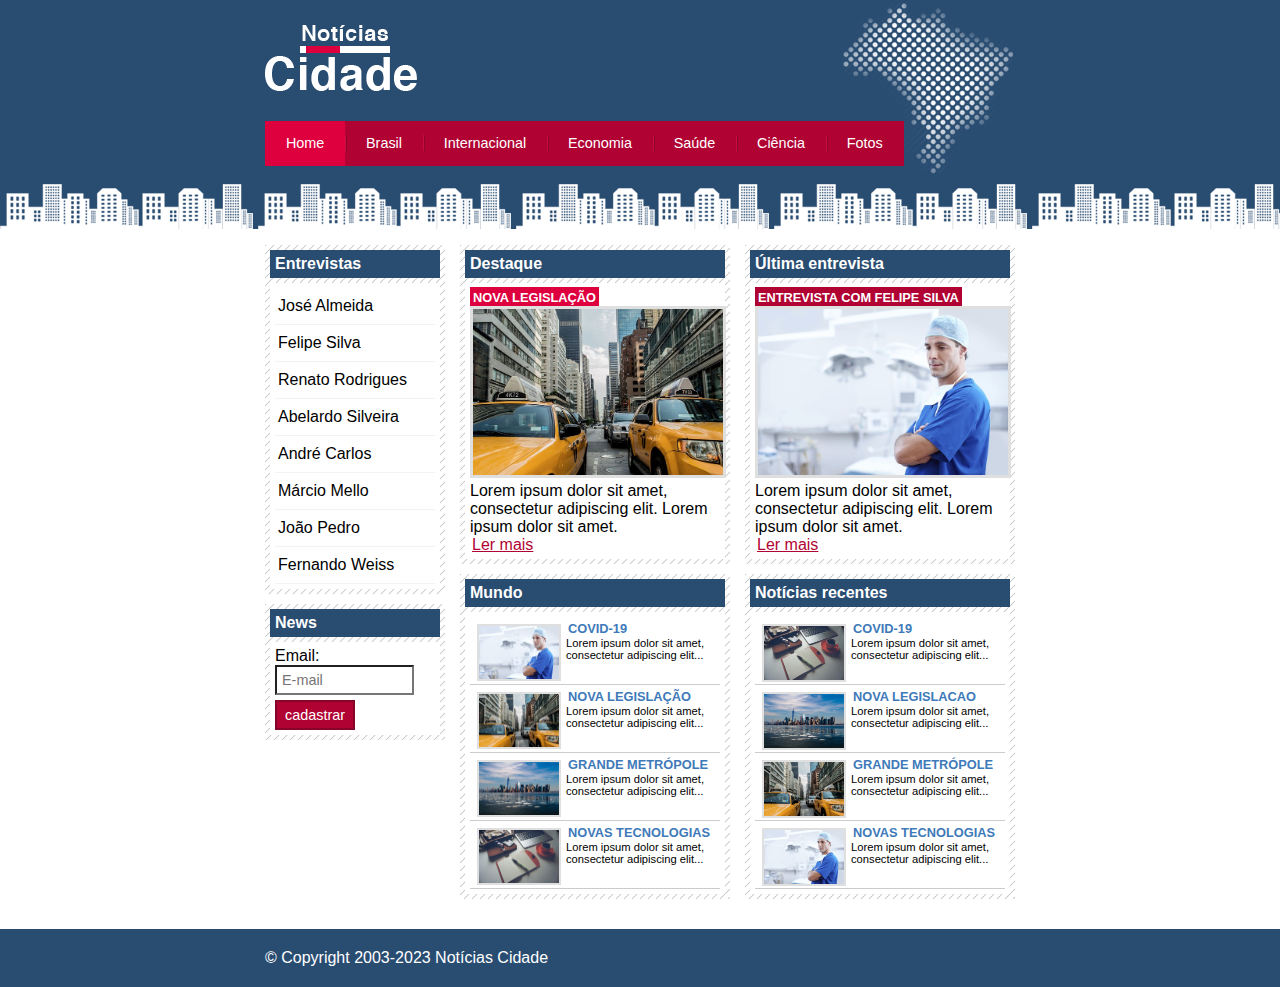
<file: 03.noticias cidade/index.html>
<!DOCTYPE html>
<html lang="en">

<head>
    <meta charset="UTF-8">
    <meta http-equiv="X-UA-Compatible" content="IE=edge">
    <meta name="viewport" content="width=device-width, initial-scale=1.0">
    <title>Cidade Notícias - Seu site de notícias</title>
    <link rel="stylesheet" type="text/css" href="css/estilo.css">
</head>

<body class="home">
    <!-- Início container -->
    <div id="container">

        <!-- Início topo -->
        <div id="topo">
            <h1 class="logo">Notícias Cidade</h1>
            <ul id="navegacao">
                <li class="primeiro">
                    <a id="home" href="index.html">Home</a>
                </li>
                <li>
                    <a id="brasil" href="brasil.html">Brasil</a>
                </li>
                <li>
                    <a id="internacional" href="internacional.html">Internacional</a>
                </li>
                <li>
                    <a id="economia" href="economia.html">Economia</a>
                </li>
                <li>
                    <a id="saude" href="saude.html">Saúde</a>
                </li>
                <li>
                    <a id="ciencia" href="ciencia.html">Ciência</a>
                </li>
                <li>
                    <a id="fotos" href="fotos.html">Fotos</a>
                </li>
            </ul>
        </div>
        <!-- Fim /topo -->

        <!-- Início conteúdo -->
        <div id="conteudo">

            <div id="primario">
                <div class="caixa destaque">
                    <h2>Destaque</h2>
                    <div class="caixa-conteudo">
                        <h3 class="destaque">Nova Legislação</h3>        
                        <img class="imagem-principal" src="imagens/taxi.jpg" alt="" width="100%">   
                        <p>
                            Lorem ipsum dolor sit amet, consectetur adipiscing elit. Lorem ipsum dolor sit amet.
                        </p>       
                        <a href="nova-legislacao.html">Ler mais</a>
                    </div>
                </div>

                <div class="caixa">
                    <h2>Mundo</h2>
                    <div class="caixa-conteudo">
                        <ul id="lista-noticias">
                            <li>
                                <a href="">
                                    <img src="imagens/doutor.jpg">
                                    <h3>covid-19</h3>
                                    <p>Lorem ipsum dolor sit amet, consectetur adipiscing elit...</p>
                                </a>
                            </li>
                            <li>
                                <a href="">
                                    <img src="imagens/taxi.jpg">
                                    <h3>nova Legislação</h3>
                                    <p>Lorem ipsum dolor sit amet, consectetur adipiscing elit...</p>
                                </a>
                            </li>
                            <li>
                                <a href="">
                                    <img src="imagens/cidade.jpg">
                                    <h3>grande metrópole</h3>
                                    <p>Lorem ipsum dolor sit amet, consectetur adipiscing elit...</p>
                                </a>
                            </li>
                            <li>
                                <a href="">
                                    <img src="imagens/tecnologia.jpg">
                                    <h3>Novas tecnologias</h3>
                                    <p>Lorem ipsum dolor sit amet, consectetur adipiscing elit...</p>
                                </a>
                            </li>
                        </ul>
                    </div>
                </div>
            </div>

            <div id="secundario">
                <div class="caixa entrevista">
                    <h2>Última entrevista</h2>
                    <div class="caixa-conteudo">
                        <h3 class="destaque">Entrevista com Felipe Silva</h3>        
                        <img class="imagem-principal" src="imagens/doutor.jpg" alt="" width="100%">   
                        <p>
                            Lorem ipsum dolor sit amet, consectetur adipiscing elit. Lorem ipsum dolor sit amet.
                        </p>       
                        <a href="">Ler mais</a>
                    </div>
                </div>

                <div class="caixa">
                    <h2>Notícias recentes</h2>
                    <div class="caixa-conteudo">
                        <ul id="lista-noticias">
                            <li>
                                <a href="">
                                    <img src="imagens/tecnologia.jpg">
                                    <h3>covid-19</h3>
                                    <p>Lorem ipsum dolor sit amet, consectetur adipiscing elit...</p>
                                </a>
                            </li>
                            <li>
                                <a href="">
                                    <img src="imagens/cidade.jpg">
                                    <h3>nova legislacao</h3>
                                    <p>Lorem ipsum dolor sit amet, consectetur adipiscing elit...</p>
                                </a>
                            </li>
                            <li>
                                <a href="">
                                    <img src="imagens/taxi.jpg">
                                    <h3>grande metrópole</h3>
                                    <p>Lorem ipsum dolor sit amet, consectetur adipiscing elit...</p>
                                </a>
                            </li>
                            <li>
                                <a href="">
                                    <img src="imagens/doutor.jpg">
                                    <h3>Novas tecnologias</h3>
                                    <p>Lorem ipsum dolor sit amet, consectetur adipiscing elit...</p>
                                </a>
                            </li>
                        </ul>
                    </div>
                </div>
            </div>
           
            <!-- Início lateral -->
            <div id="lateral">
                <div class="caixa">
                    <h2>Entrevistas</h2>
                    <div class="caixa-conteudo">
                        <ul>
                            <li><a href="">José Almeida</a></li>
                            <li><a href="">Felipe Silva</a></li>
                            <li><a href="">Renato Rodrigues</a></li>
                            <li><a href="">Abelardo Silveira</a></li>
                            <li><a href="">André Carlos</a></li>
                            <li><a href="">Márcio Mello</a></li>
                            <li><a href="">João Pedro</a></li>
                            <li><a href="">Fernando Weiss</a></li>
                        </ul>                       
                    </div>
                </div>

                <div class="caixa">
                    <h2>News</h2>
                    <div class="caixa-conteudo">
                        <form action="">
                            <div>
                                <label for="email">Email:</label>
                                <input type="text" name="email" id="email" placeholder="E-mail">
                            </div>
                            <div>
                                <input class="submit" type="submit" value="cadastrar">
                            </div>
                        
                        </form>                     
                    </div>
                </div>
            </div>           
            <!-- Fim /lateral -->

        </div>
        <!-- Fim /conteúdo -->

       
    </div>
    <!-- Fim /container -->

    <div id="container-rodape" style="clear: both;">
        <div id="rodape">
            &copy; Copyright 2003-2023 Notícias Cidade
        </div>
    </div>

</body>

</html>
</file>
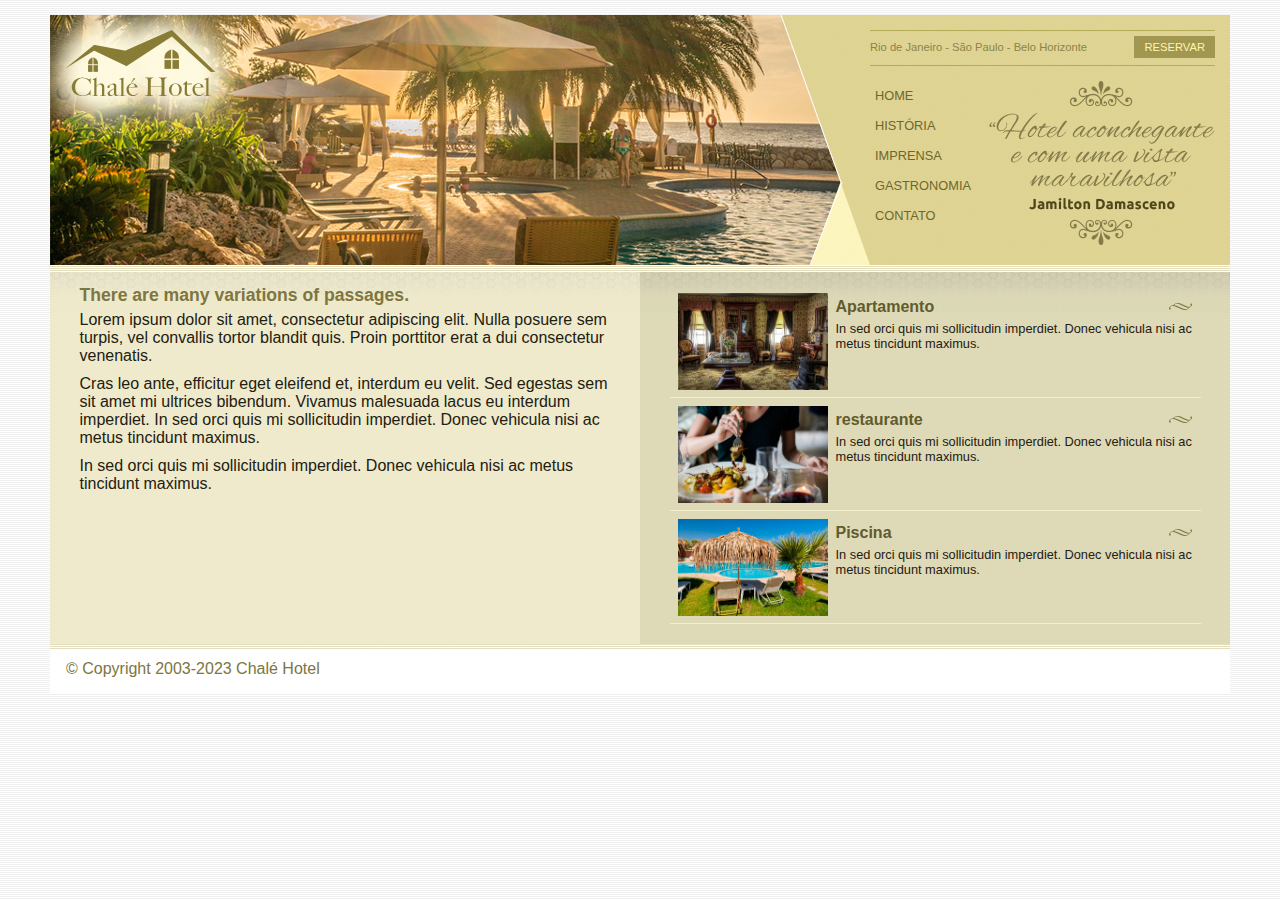
<file: 04.Chalé Hotel/index.html>
<!DOCTYPE html>
<html lang="en">
<head>
    <meta charset="UTF-8">
    <meta http-equiv="X-UA-Compatible" content="IE=edge">
    <meta name="viewport" content="width=device-width, initial-scale=1.0">
    <link rel="stylesheet" href="css/style.css">
    <title>Chalé Hotel</title>
</head>
<body>
    
    <div id="container"> <!-- início container -->
        
        <div id="topo"> <!-- início topo -->
            
            <div id="area-logo">
                <h1 class="logo">
                    <a href="">Chalé Hotel</a>
                </h1>
            </div>
            <div id="area-menu">
                
                <div id="conteudo-menu">

                    <div id="menu-locais">
                        <span class="locais">
                           <a href="">Rio de Janeiro - São Paulo - Belo Horizonte</a> 
                        </span>
                        <a class="reserva" href="">Reservar</a>
                        <div style="clear: both"></div>
                    </div>

                    <div id="menu">
                        <ul id="navegacao">
                            <li><a href="index.html">Home</a></li>
                            <li><a href="">História</a></li>
                            <li><a href="">Imprensa</a></li>
                            <li><a href="">Gastronomia</a></li>
                            <li><a href="">Contato</a></li>
                        </ul>

                        <img class="depoimento" src="imagens/depoimento.png" alt="">

                    </div>

                </div>
            </div>

        </div> <!-- fim topo -->

        <div id="area-principal">
            <div class="conteudo">
                <h2>There are many variations of passages.</h2>
                <p>
                    Lorem ipsum dolor sit amet, consectetur adipiscing elit. Nulla posuere sem turpis, vel convallis tortor blandit quis. Proin porttitor erat a dui consectetur venenatis.
                </p>
                <p>
                    Cras leo ante, efficitur eget eleifend et, interdum eu velit. Sed egestas sem sit amet mi ultrices bibendum. Vivamus malesuada lacus eu interdum imperdiet. In sed orci quis mi sollicitudin imperdiet. Donec vehicula nisi ac metus tincidunt maximus.
                <p>
                    In sed orci quis mi sollicitudin imperdiet. Donec vehicula nisi ac metus tincidunt maximus.
                </p>
                </p>
            </div>
        </div>

        <div id="area-lateral">
            <div class="conteudo">
                <ul id="beneficios">
                    <li>
                        <a href="">
                            <img src="imagens/apartamento.jpg" alt="apartamento" width="150">
                            <h3>Apartamento</h3>
                            <p>In sed orci quis mi sollicitudin imperdiet. Donec vehicula nisi ac metus tincidunt maximus.</p>
                        </a>
                    </li>

                    <li>
                        <a href="">
                            <img src="imagens/restaurante.jpg" alt="restaurante" width="150">
                            <h3>restaurante</h3>
                            <p>In sed orci quis mi sollicitudin imperdiet. Donec vehicula nisi ac metus tincidunt maximus.</p>
                        </a>
                    </li>

                    <li>
                        <a href="">
                            <img src="imagens/piscina.jpg" alt="piscina" width="150">
                            <h3>Piscina</h3>
                            <p>In sed orci quis mi sollicitudin imperdiet. Donec vehicula nisi ac metus tincidunt maximus.</p>
                        </a>
                    </li>
                </ul>
            </div>
        </div>

        <div id="rodape">
            <span>
                &copy; Copyright 2003-2023 Chalé Hotel
            </span>
        </div>

    </div> <!-- fim container -->


</body>
</html>
</file>
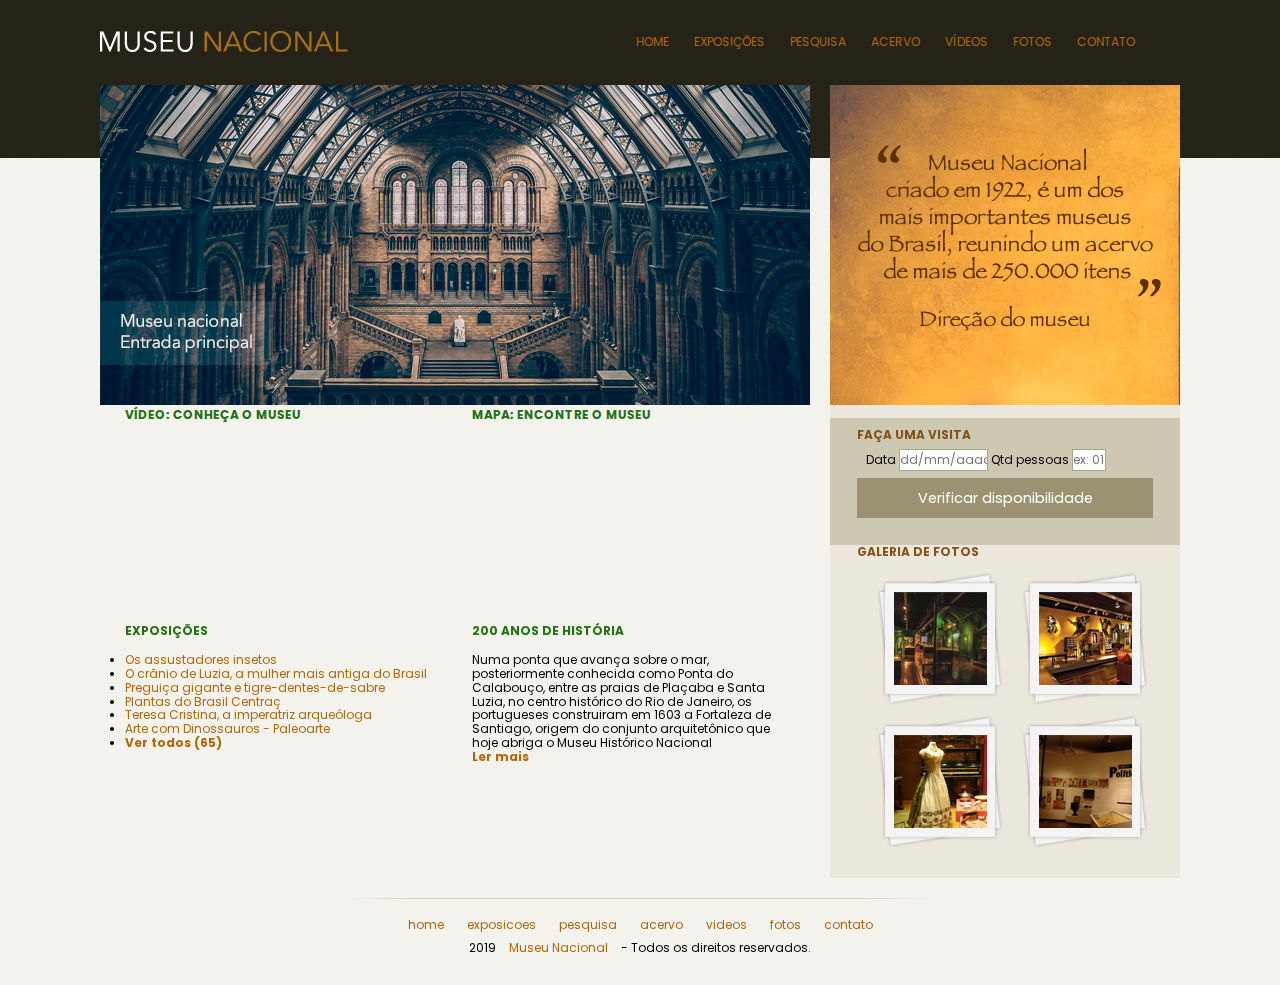
<file: 02.museu nacional/museu-nacional.html.html>
<!DOCTYPE html>
<html lang="en">
<head>
    <meta charset="UTF-8">
    <meta http-equiv="X-UA-Compatible" content="IE=edge">
    <meta name="viewport" content="width=device-width, initial-scale=1.0">
    <title>Museu Nacional</title>
    
    <!-- Normalize CSS -->
    <link rel="stylesheet" type="text/css" href="css/normalize.css">
    <!-- Estilo CSS -->
    <link rel="stylesheet"type="text/css" href="css/style.css">

    <!--[if lt IE 9]>
	    <script src="https://cdnjs.cloudflare.com/ajax/libs/html5shiv/3.7.3/html5shiv-printshiv.min.js"></script>
    <![endif]-->

</head>
<body>
    
    <div id="container"> <!-- Início Container -->

        <header id="cabecalho">
            <div id="logo">
                <h1><a href="#">Museu Nacional</a></h1>
            </div>
            <nav> <!-- Início Nav -->
                <ul>
                    <li><a href="#">home</a></li>
                    <li><a href="#">exposições</a></li>
                    <li><a href="#">pesquisa</a></li>
                    <li><a href="#">acervo</a></li>
                    <li><a href="#">vídeos</a></li>
                    <li><a href="#">fotos</a></li>
                    <li><a href="#">contato</a></li>
                </ul>
            </nav> <!-- /Fim Nav -->
        </header>

        <div id="principal"> <!-- Início Principal -->
            <div id="conteudo">
                <section id="capa">
                    <img src="img/museu.png" alt="Museu Nacional">
                </section>

                <main id=""> 
                    <section id="postagens">
                        <article id="video">
                            <h3>Vídeo: Conheça o museu</h3>
                            <iframe width="310" height="170" src="https://www.youtube.com/embed/RGUYb-hivrc" title="YouTube video player" frameborder="0" allow="accelerometer; autoplay; clipboard-write; encrypted-media; gyroscope; picture-in-picture; web-share" allowfullscreen></iframe>
                        </article>
                        <article id="mapa"> 
                            <h3>Mapa: Encontre o museu</h3>
                            <iframe src="https://www.google.com/maps/embed?pb=!1m21!1m12!1m3!1d2598.7647084685223!2d-43.226087699180596!3d-22.905686766173233!2m3!1f0!2f0!3f0!3m2!1i1024!2i768!4f13.1!4m6!3e6!4m0!4m3!3m2!1d-22.905866!2d-43.22633!5e0!3m2!1spt-BR!2sbr!4v1679863333565!5m2!1spt-BR!2sbr" width="310" height="170" style="border:0;" allowfullscreen="" loading="lazy" referrerpolicy="no-referrer-when-downgrade"></iframe>
                        </article>
                        <article id="exposicoes">
                            <h3>exposições</h3>
                            <ul>
                                <li><a href="#">Os assustadores insetos</a></li>
                                <li><a href="#">O crânio de Luzia, a mulher mais antiga do Brasil</a></li>
                                <li><a href="#">Preguiça gigante e tigre-dentes-de-sabre</a></li>
                                <li><a href="#">Plantas do Brasil Centraç</a></li>
                                <li><a href="#">Teresa Cristina, a imperatriz arqueóloga</a></li>
                                <li><a href="#">Arte com Dinossauros - Paleoarte</a></li>
                                <li><a href="#"><strong>Ver todos (65)</strong></a></li>
                            </ul>
                        </article>
                        <article id="historia">
                            <h3>200 anos de história</h3>
                            <p>Numa ponta que avança sobre o mar, posteriormente conhecida como Ponta do Calabouço, entre as praias de Plaçaba e Santa Luzia, no centro histórico do Rio de Janeiro, os portugueses construiram em 1603 a Fortaleza de Santiago, origem do conjunto arquitetônico que hoje abriga o Museu Histórico Nacional</p>
                            <a href="#"><strong>Ler mais</strong></a>
                        </article>
                    </section>
                </main>
            </div>



            <aside> <!-- Início Aside -->
                <section id="depoimento">
                    <img src="img/depoimento.png" alt="Depoimento">
                </section>
                
                <section id="visita"> <!-- Início Visita -->
                    <h4>Faça uma visita</h4> 
                    <form action="">
                        <fieldset>
                            <legend>Selecione uma data</legend>

                            <label for="data">Data</label>
                            <input class="campo" type="text" id="data" placeholder="dd/mm/aaaa">

                            <label for="qtd">Qtd pessoas</label>
                            <input class="campo" style="width: 32px;" type="text" id="qtd" placeholder="ex: 01">

                        </fieldset>

                        <input class="botao" type="submit" value="Verificar disponibilidade">
                    </form>
                </section> <!-- /Fim Visita -->
                <section id="galeria">
                    <h4>Galeria de fotos</h4>
                    <a href="#">
                        <img src="img/imagem1.jpg" alt="" height="93px" width="93px">
                    </a>
                    <a href="#">
                        <img src="img/imagem2.jpg" alt="" height="93px" width="93px">
                    </a>
                    <a href="#">
                        <img src="img/imagem3.jpg" alt="" height="93px" width="93px">
                    </a>
                    <a href="#">
                        <img src="img/imagem4.jpg" alt="" height="93px" width="93px">
                    </a>
                </section>

            </aside> <!-- /Fim Aside -->

            
        </div> <!-- /Fim Principal -->

        <footer>
            <ul>
                <li><a href="#">home</a></li>
                <li><a href="#">exposicoes</a></li>
                <li><a href="#">pesquisa</a></li>
                <li><a href="#">acervo</a></li>
                <li><a href="#">videos</a></li>
                <li><a href="#">fotos</a></li>
                <li><a href="#">contato</a></li>
            </ul>
            <p>2019 <a href="#">Museu Nacional</a> - Todos os direitos reservados.</p>
        </footer>

    </div> <!-- /Fim Container -->

</body>
</html>
</file>
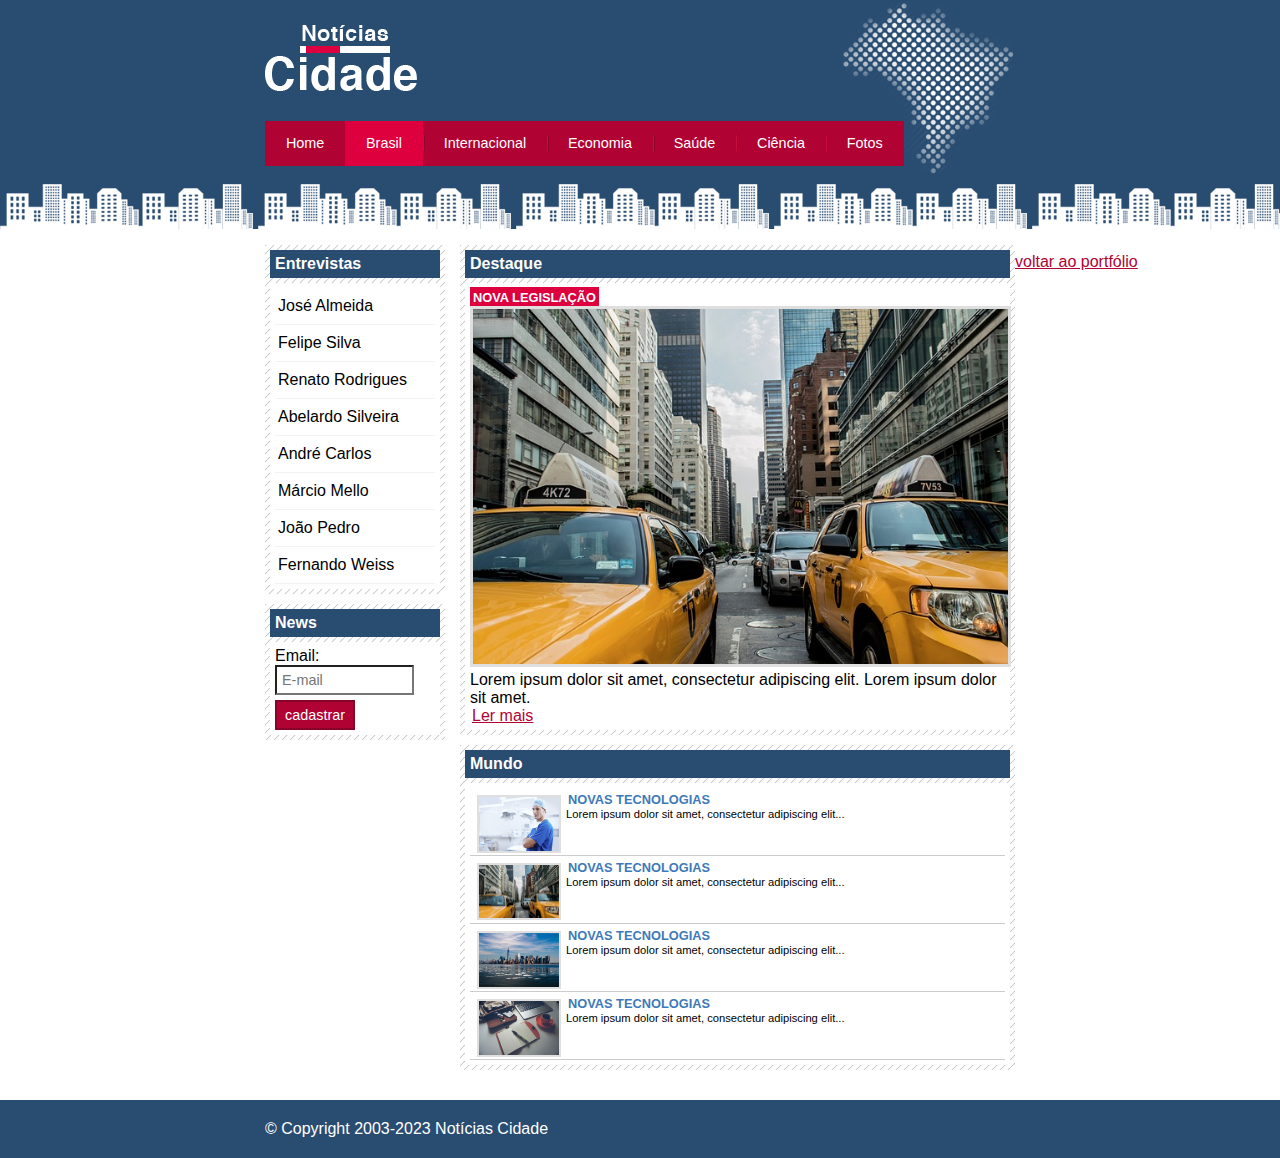
<file: 03.noticias cidade/brasil.html>
<!DOCTYPE html>
<html lang="en">

<head>
    <meta charset="UTF-8">
    <meta http-equiv="X-UA-Compatible" content="IE=edge">
    <meta name="viewport" content="width=device-width, initial-scale=1.0">
    <title>Cidade Notícias - Seu site de notícias</title>
    <link rel="stylesheet" type="text/css" href="css/estilo.css">
</head>

<body id="duas-colunas" class="brasil">
    <!-- Início container -->
    <div id="container">

        <!-- Início topo -->
        <div id="topo">
            <h1 class="logo">Notícias Cidade</h1>
            <ul id="navegacao">
                <li class="primeiro">
                    <a id="home" href="index.html">Home</a>
                </li>
                <li>
                    <a id="brasil" href="brasil.html">Brasil</a>
                </li>
                <li>
                    <a id="internacional" href="internacional.html">Internacional</a>
                </li>
                <li>
                    <a id="economia" href="economia.html">Economia</a>
                </li>
                <li>
                    <a id="saude" href="saude.html">Saúde</a>
                </li>
                <li>
                    <a id="ciencia" href="ciencia.html">Ciência</a>
                </li>
                <li>
                    <a id="fotos" href="fotos.html">Fotos</a>
                </li>
            </ul>
        </div>
        <!-- Fim /topo -->

        <!-- Início conteúdo -->
        <div id="conteudo">

            <div id="primario">
                <div class="caixa destaque">
                    <h2>Destaque</h2>
                    <div class="caixa-conteudo">
                        <h3 class="destaque">Nova Legislação</h3>        
                        <img class="imagem-principal" src="imagens/taxi.jpg" alt="" width="100%">   
                        <p>
                            Lorem ipsum dolor sit amet, consectetur adipiscing elit. Lorem ipsum dolor sit amet.
                        </p>       
                        <a href="">Ler mais</a>
                    </div>
                </div>

                <div class="caixa">
                    <h2>Mundo</h2>
                    <div class="caixa-conteudo">
                        <ul id="lista-noticias">
                            <li>
                                <a href="">
                                    <img src="imagens/doutor.jpg">
                                    <h3>Novas tecnologias</h3>
                                    <p>Lorem ipsum dolor sit amet, consectetur adipiscing elit...</p>
                                </a>
                            </li>
                            <li>
                                <a href="">
                                    <img src="imagens/taxi.jpg">
                                    <h3>Novas tecnologias</h3>
                                    <p>Lorem ipsum dolor sit amet, consectetur adipiscing elit...</p>
                                </a>
                            </li>
                            <li>
                                <a href="">
                                    <img src="imagens/cidade.jpg">
                                    <h3>Novas tecnologias</h3>
                                    <p>Lorem ipsum dolor sit amet, consectetur adipiscing elit...</p>
                                </a>
                            </li>
                            <li>
                                <a href="">
                                    <img src="imagens/tecnologia.jpg">
                                    <h3>Novas tecnologias</h3>
                                    <p>Lorem ipsum dolor sit amet, consectetur adipiscing elit...</p>
                                </a>
                            </li>
                        </ul>
                    </div>
                </div>
            </div>
           
            <!-- Início lateral -->
            <div id="lateral">
                <div class="caixa">
                    <h2>Entrevistas</h2>
                    <div class="caixa-conteudo">
                        <ul>
                            <li><a href="">José Almeida</a></li>
                            <li><a href="">Felipe Silva</a></li>
                            <li><a href="">Renato Rodrigues</a></li>
                            <li><a href="">Abelardo Silveira</a></li>
                            <li><a href="">André Carlos</a></li>
                            <li><a href="">Márcio Mello</a></li>
                            <li><a href="">João Pedro</a></li>
                            <li><a href="">Fernando Weiss</a></li>
                        </ul>                       
                    </div>
                </div>

                <div class="caixa">
                    <h2>News</h2>
                    <div class="caixa-conteudo">
                        <form action="">
                            <div>
                                <label for="email">Email:</label>
                                <input type="text" name="email" id="email" placeholder="E-mail">
                            </div>
                            <div>
                                <input class="submit" type="submit" value="cadastrar">
                            </div>
                        
                        </form>                     
                    </div>
                </div>
            </div>           
            <!-- Fim /lateral -->

        </div>
        <!-- Fim /conteúdo -->

       
    </div>
    <!-- Fim /container -->

    <div class="btnBx">
        <a href="/index.html">
            <div class="btn">voltar ao portfólio</div>
        </a>
    </div>

    <div id="container-rodape" style="clear: both;">
        <div id="rodape">
            &copy; Copyright 2003-2023 Notícias Cidade
        </div>
    </div>

</body>

</html>
</file>
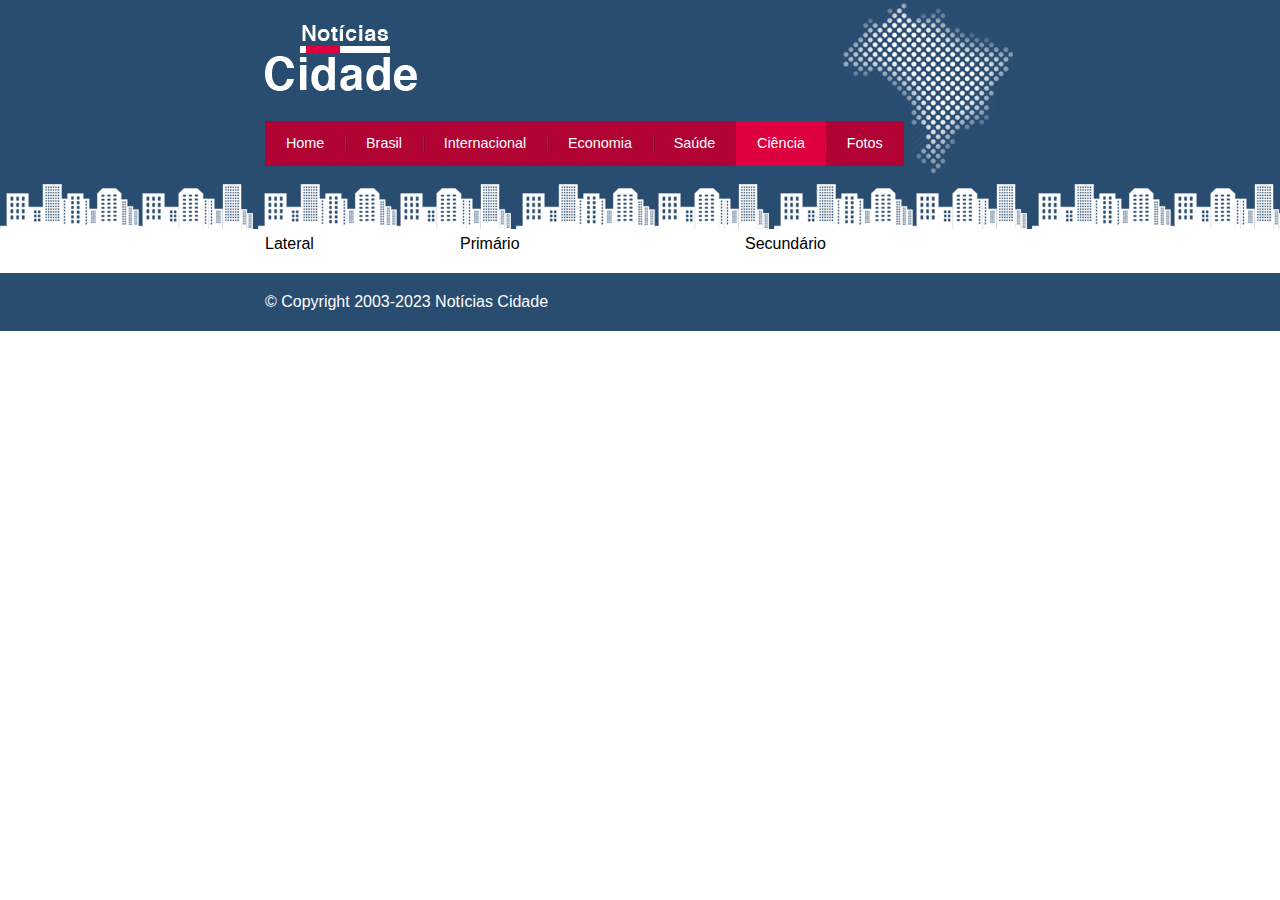
<file: 03.noticias cidade/ciencia.html>
<!DOCTYPE html>
<html lang="en">

<head>
    <meta charset="UTF-8">
    <meta http-equiv="X-UA-Compatible" content="IE=edge">
    <meta name="viewport" content="width=device-width, initial-scale=1.0">
    <title>Cidade Notícias - Seu site de notícias</title>
    <link rel="stylesheet" type="text/css" href="css/estilo.css">
</head>

<body class="ciencia">
    <!-- Início container -->
    <div id="container">

        <!-- Início topo -->
        <div id="topo">
            <h1 class="logo">Notícias Cidade</h1>
            <ul id="navegacao">
                <li class="primeiro">
                    <a id="home" href="index.html">Home</a>
                </li>
                <li>
                    <a id="brasil" href="brasil.html">Brasil</a>
                </li>
                <li>
                    <a id="internacional" href="internacional.html">Internacional</a>
                </li>
                <li>
                    <a id="economia" href="economia.html">Economia</a>
                </li>
                <li>
                    <a id="saude" href="saude.html">Saúde</a>
                </li>
                <li>
                    <a id="ciencia" href="ciencia.html">Ciência</a>
                </li>
                <li>
                    <a id="fotos" href="fotos.html">Fotos</a>
                </li>
            </ul>
        </div>
        <!-- Fim /topo -->

        <!-- Início conteúdo -->
        <div id="conteudo">

            <div id="primario">Primário</div>
            <div id="secundario">Secundário</div>
            <div id="lateral">Lateral</div>
            
        </div>
        <!-- Fim /conteúdo -->

       
    </div>
    <!-- Fim /container -->

    <div id="container-rodape" style="clear: both;">
        <div id="rodape">
            &copy; Copyright 2003-2023 Notícias Cidade
        </div>
    </div>

</body>

</html>
</file>
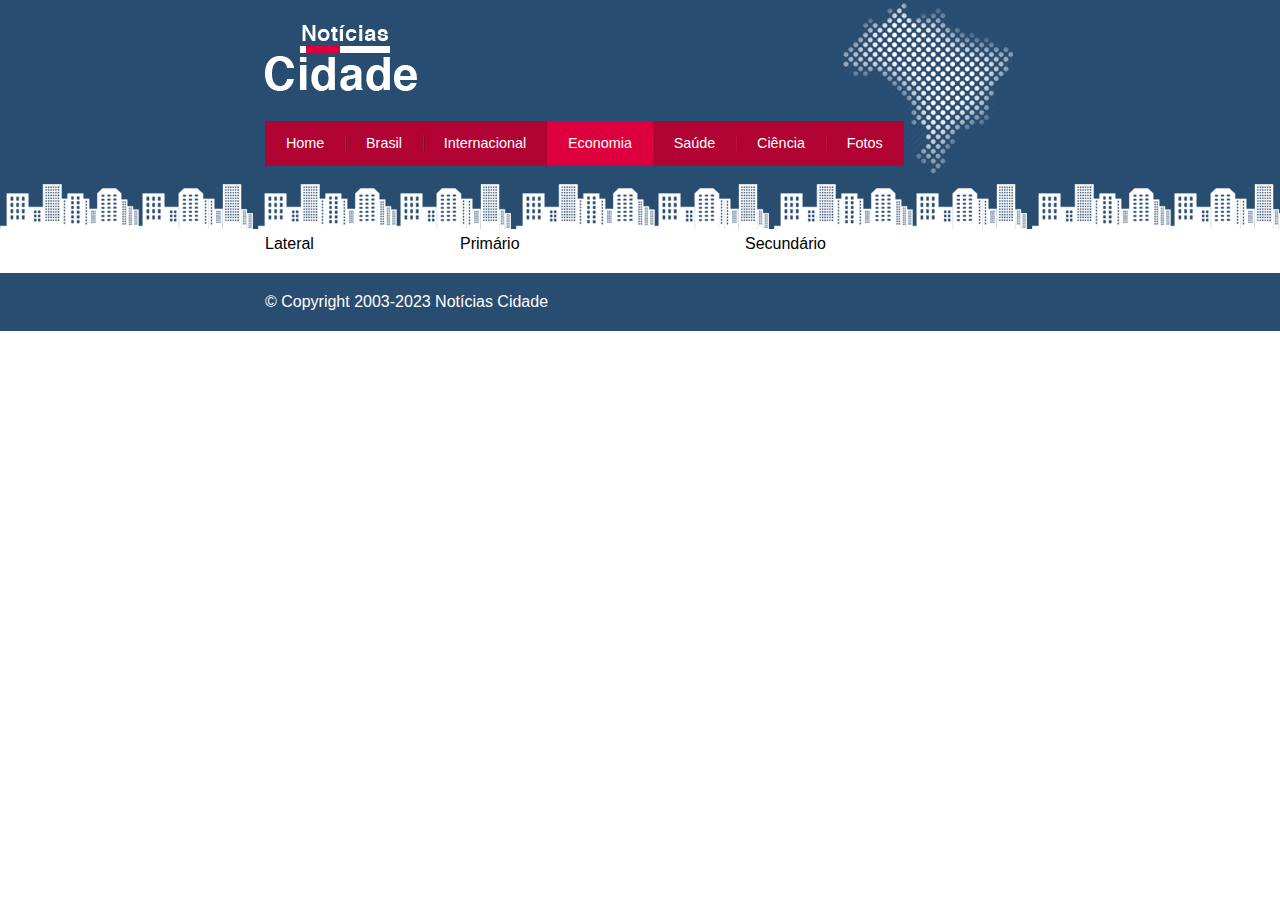
<file: 03.noticias cidade/economia.html>
<!DOCTYPE html>
<html lang="en">

<head>
    <meta charset="UTF-8">
    <meta http-equiv="X-UA-Compatible" content="IE=edge">
    <meta name="viewport" content="width=device-width, initial-scale=1.0">
    <title>Cidade Notícias - Seu site de notícias</title>
    <link rel="stylesheet" type="text/css" href="css/estilo.css">
</head>

<body class="economia">
    <!-- Início container -->
    <div id="container">

        <!-- Início topo -->
        <div id="topo">
            <h1 class="logo">Notícias Cidade</h1>
            <ul id="navegacao">
                <li class="primeiro">
                    <a id="home" href="index.html">Home</a>
                </li>
                <li>
                    <a id="brasil" href="brasil.html">Brasil</a>
                </li>
                <li>
                    <a id="internacional" href="internacional.html">Internacional</a>
                </li>
                <li>
                    <a id="economia" href="economia.html">Economia</a>
                </li>
                <li>
                    <a id="saude" href="saude.html">Saúde</a>
                </li>
                <li>
                    <a id="ciencia" href="ciencia.html">Ciência</a>
                </li>
                <li>
                    <a id="fotos" href="fotos.html">Fotos</a>
                </li>
            </ul>
        </div>
        <!-- Fim /topo -->

        <!-- Início conteúdo -->
        <div id="conteudo">

            <div id="primario">Primário</div>
            <div id="secundario">Secundário</div>
            <div id="lateral">Lateral</div>
            
        </div>
        <!-- Fim /conteúdo -->

       
    </div>
    <!-- Fim /container -->

    <div id="container-rodape" style="clear: both;">
        <div id="rodape">
            &copy; Copyright 2003-2023 Notícias Cidade
        </div>
    </div>

</body>

</html>
</file>
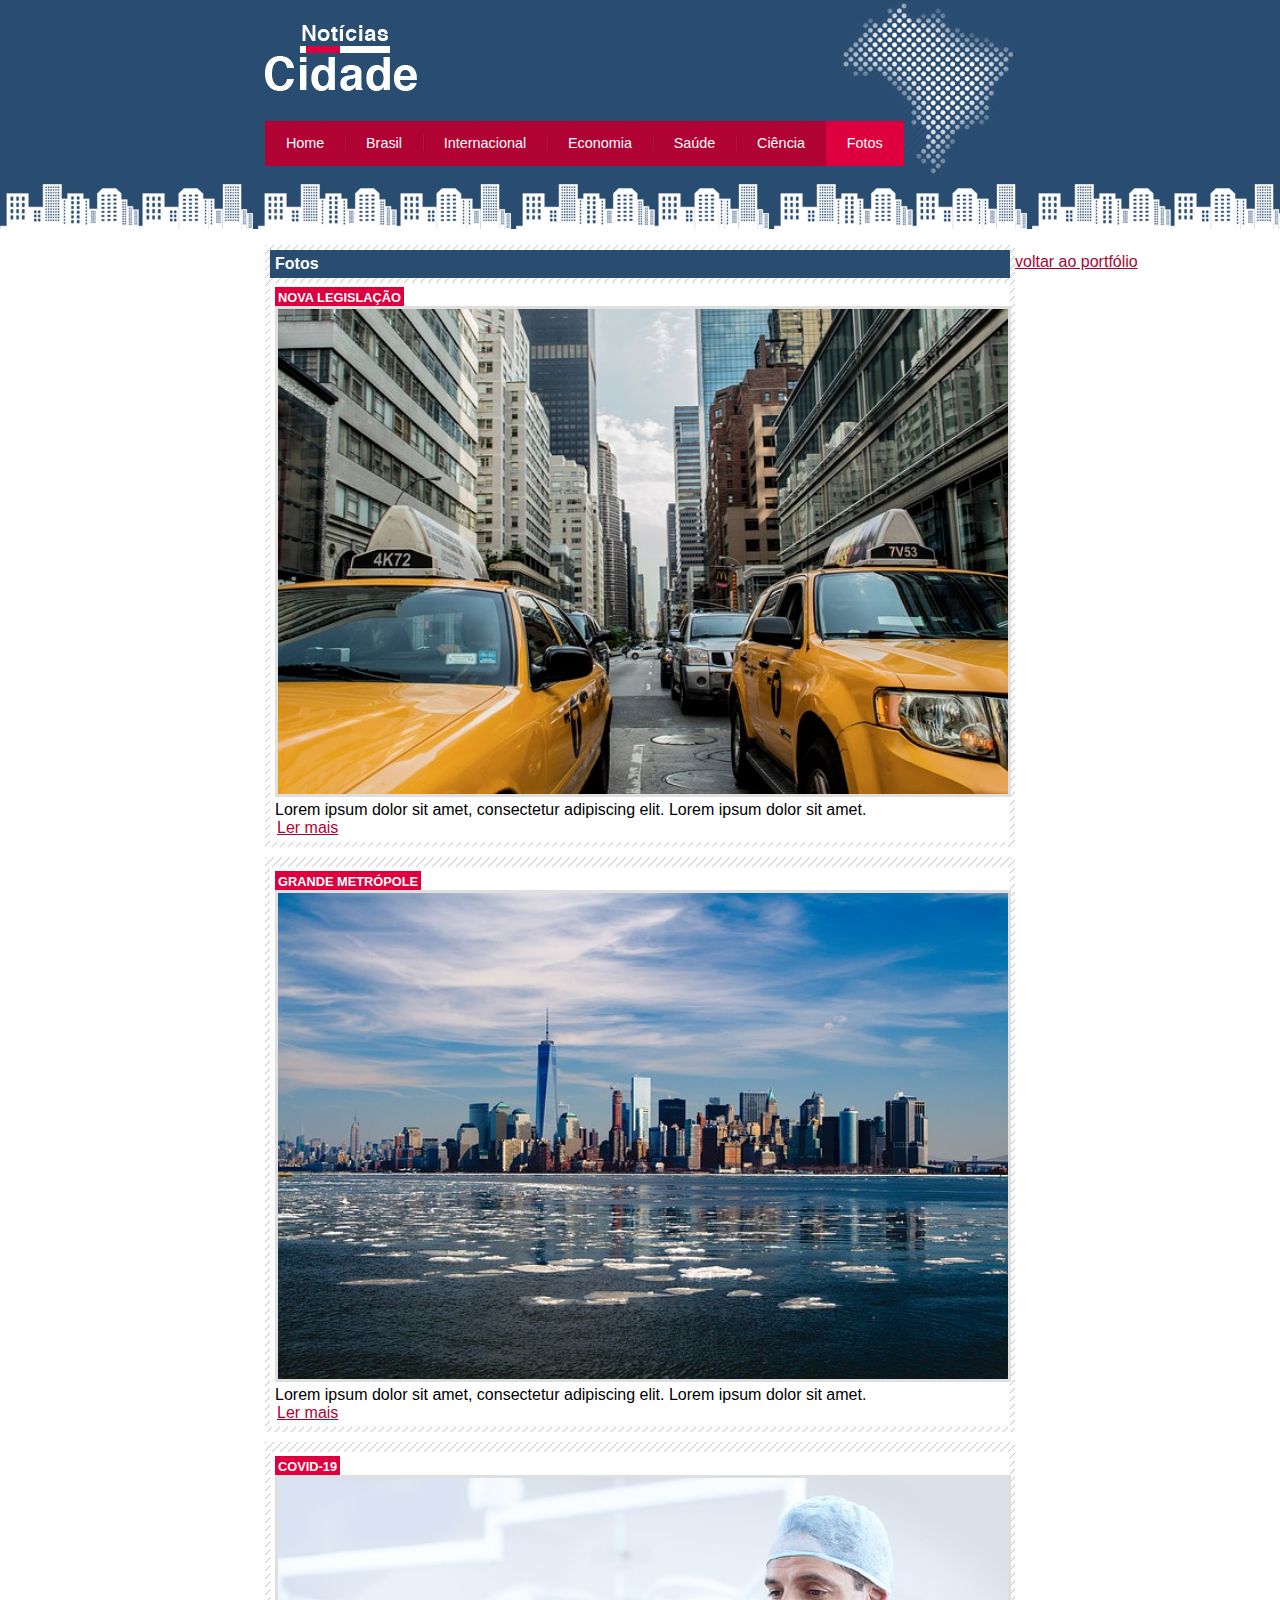
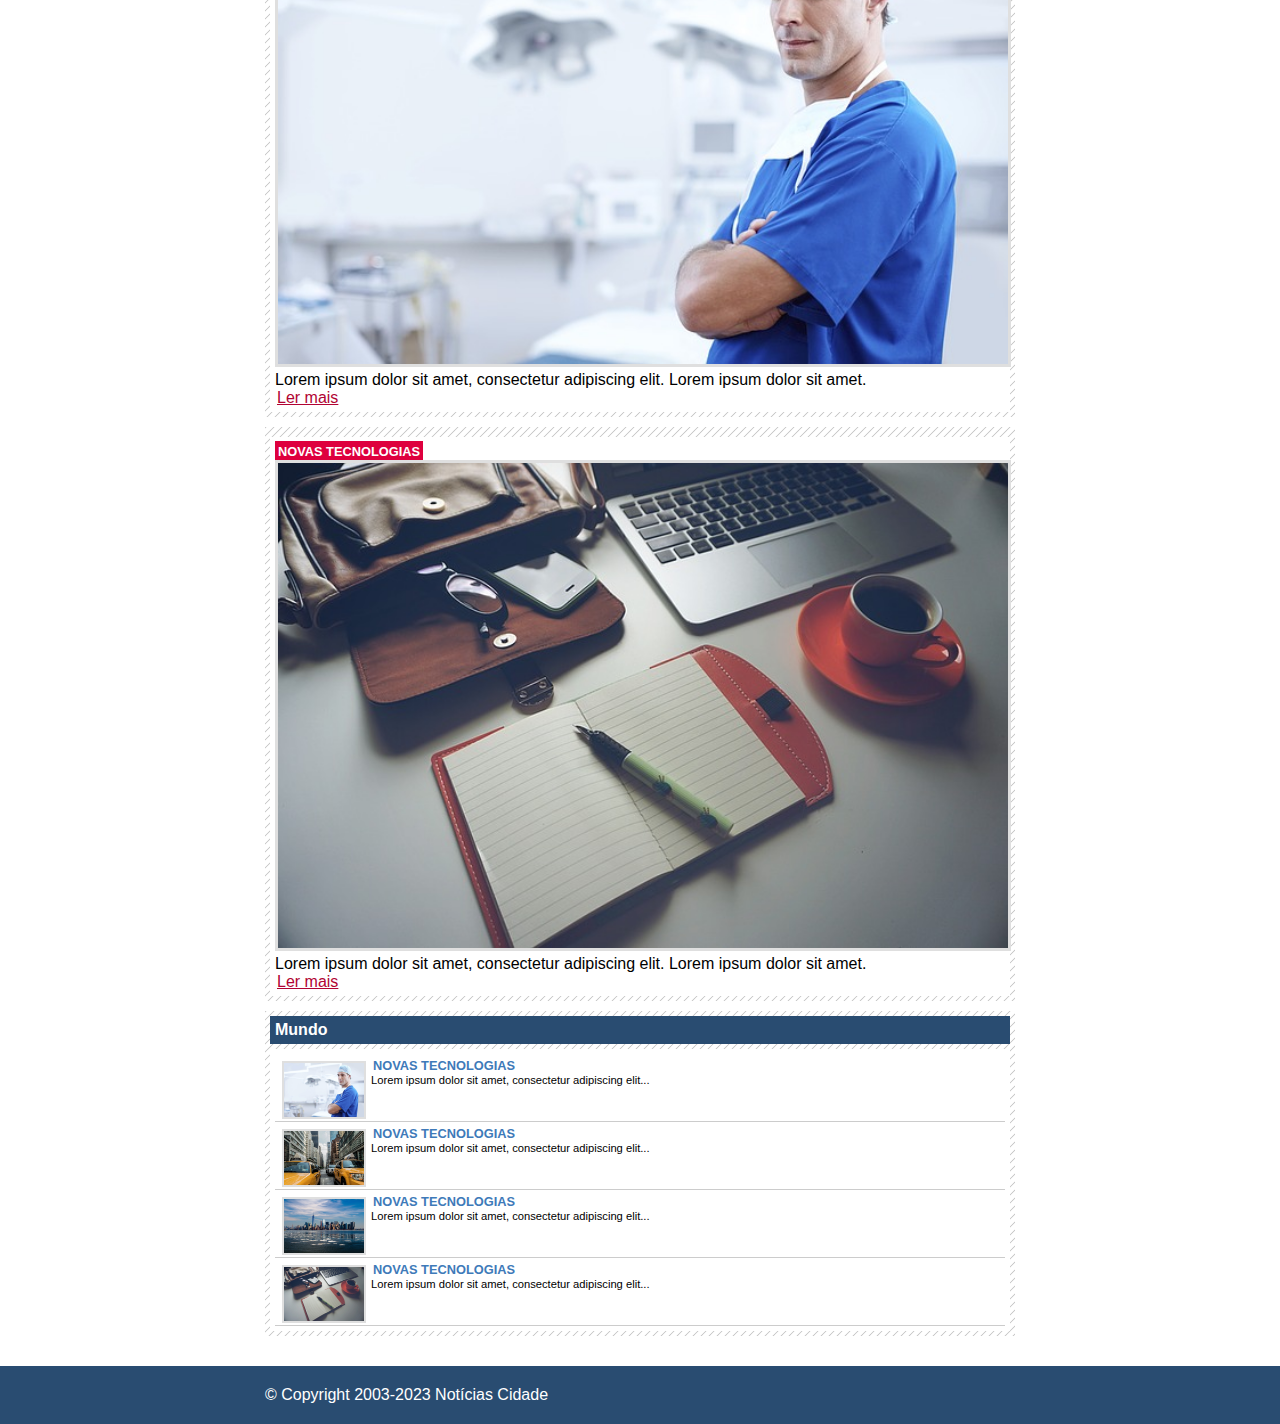
<file: 03.noticias cidade/fotos.html>
<!DOCTYPE html>
<html lang="en">

<head>
    <meta charset="UTF-8">
    <meta http-equiv="X-UA-Compatible" content="IE=edge">
    <meta name="viewport" content="width=device-width, initial-scale=1.0">
    <title>Cidade Notícias - Seu site de notícias</title>
    <link rel="stylesheet" type="text/css" href="css/estilo.css">
</head>

<body id="uma-coluna" class="fotos">
    <!-- Início container -->
    <div id="container">

        <!-- Início topo -->
        <div id="topo">
            <h1 class="logo">Notícias Cidade</h1>
            <ul id="navegacao">
                <li class="primeiro">
                    <a id="home" href="index.html">Home</a>
                </li>
                <li>
                    <a id="brasil" href="brasil.html">Brasil</a>
                </li>
                <li>
                    <a id="internacional" href="internacional.html">Internacional</a>
                </li>
                <li>
                    <a id="economia" href="economia.html">Economia</a>
                </li>
                <li>
                    <a id="saude" href="saude.html">Saúde</a>
                </li>
                <li>
                    <a id="ciencia" href="ciencia.html">Ciência</a>
                </li>
                <li>
                    <a id="fotos" href="fotos.html">Fotos</a>
                </li>
            </ul>
        </div>
        <!-- Fim /topo -->

        <!-- Início conteúdo -->
        <div id="conteudo">

            <div id="primario">
                <div class="caixa destaque">
                    <h2>Fotos</h2>
                    <div class="caixa-conteudo">
                        <h3 class="destaque">Nova Legislação</h3>        
                        <img class="imagem-principal" src="imagens/taxi.jpg" alt="" width="100%">   
                        <p>
                            Lorem ipsum dolor sit amet, consectetur adipiscing elit. Lorem ipsum dolor sit amet.
                        </p>       
                        <a href="">Ler mais</a>
                    </div>
                </div>

                <div class="caixa destaque">
                    <div class="caixa-conteudo">
                        <h3 class="destaque">grande metrópole</h3>        
                        <img class="imagem-principal" src="imagens/cidade.jpg" alt="" width="100%">   
                        <p>
                            Lorem ipsum dolor sit amet, consectetur adipiscing elit. Lorem ipsum dolor sit amet.
                        </p>       
                        <a href="">Ler mais</a>
                    </div>
                </div>

                <div class="caixa destaque">
                    <div class="caixa-conteudo">
                        <h3 class="destaque">covid-19</h3>        
                        <img class="imagem-principal" src="imagens/doutor.jpg" alt="" width="100%">   
                        <p>
                            Lorem ipsum dolor sit amet, consectetur adipiscing elit. Lorem ipsum dolor sit amet.
                        </p>       
                        <a href="">Ler mais</a>
                    </div>
                </div>

                <div class="caixa destaque">
                    <div class="caixa-conteudo">
                        <h3 class="destaque">novas tecnologias</h3>        
                        <img class="imagem-principal" src="imagens/tecnologia.jpg" alt="" width="100%">   
                        <p>
                            Lorem ipsum dolor sit amet, consectetur adipiscing elit. Lorem ipsum dolor sit amet.
                        </p>       
                        <a href="">Ler mais</a>
                    </div>
                </div>

                <div class="caixa">
                    <h2>Mundo</h2>
                    <div class="caixa-conteudo">
                        <ul id="lista-noticias">
                            <li>
                                <a href="">
                                    <img src="imagens/doutor.jpg">
                                    <h3>Novas tecnologias</h3>
                                    <p>Lorem ipsum dolor sit amet, consectetur adipiscing elit...</p>
                                </a>
                            </li>
                            <li>
                                <a href="">
                                    <img src="imagens/taxi.jpg">
                                    <h3>Novas tecnologias</h3>
                                    <p>Lorem ipsum dolor sit amet, consectetur adipiscing elit...</p>
                                </a>
                            </li>
                            <li>
                                <a href="">
                                    <img src="imagens/cidade.jpg">
                                    <h3>Novas tecnologias</h3>
                                    <p>Lorem ipsum dolor sit amet, consectetur adipiscing elit...</p>
                                </a>
                            </li>
                            <li>
                                <a href="">
                                    <img src="imagens/tecnologia.jpg">
                                    <h3>Novas tecnologias</h3>
                                    <p>Lorem ipsum dolor sit amet, consectetur adipiscing elit...</p>
                                </a>
                            </li>
                        </ul>
                    </div>
                </div>
            </div>

        </div>
        <!-- Fim /conteúdo -->

       
    </div>
    <!-- Fim /container -->

    <div class="btnBx">
        <a href="/index.html">
            <div class="btn">voltar ao portfólio</div>
        </a>
    </div>

    <div id="container-rodape" style="clear: both;">
        <div id="rodape">
            &copy; Copyright 2003-2023 Notícias Cidade
        </div>
    </div>

</body>

</html>
</file>
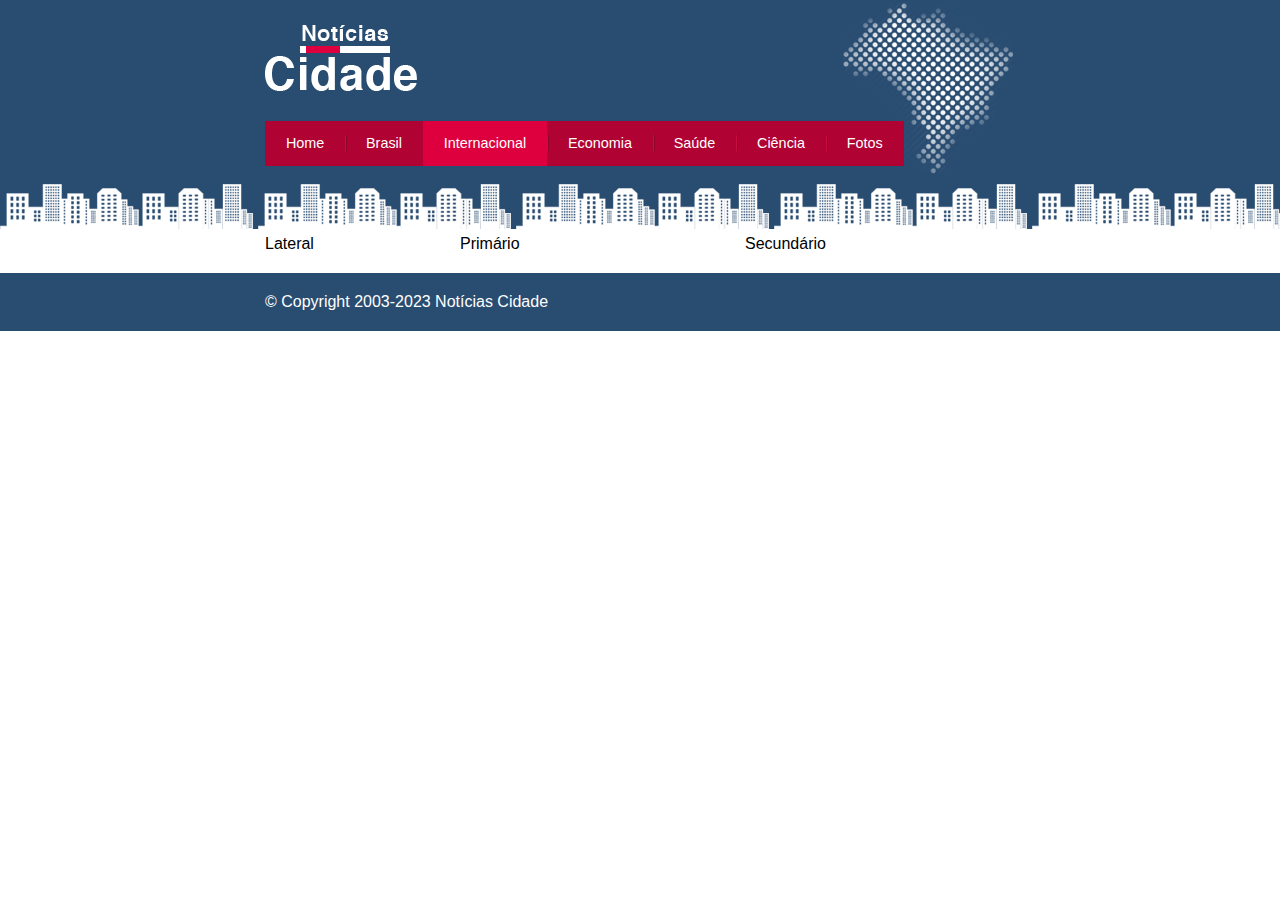
<file: 03.noticias cidade/internacional.html>
<!DOCTYPE html>
<html lang="en">

<head>
    <meta charset="UTF-8">
    <meta http-equiv="X-UA-Compatible" content="IE=edge">
    <meta name="viewport" content="width=device-width, initial-scale=1.0">
    <title>Cidade Notícias - Seu site de notícias</title>
    <link rel="stylesheet" type="text/css" href="css/estilo.css">
</head>

<body class="internacional">
    <!-- Início container -->
    <div id="container">

        <!-- Início topo -->
        <div id="topo">
            <h1 class="logo">Notícias Cidade</h1>
            <ul id="navegacao">
                <li class="primeiro">
                    <a id="home" href="index.html">Home</a>
                </li>
                <li>
                    <a id="brasil" href="brasil.html">Brasil</a>
                </li>
                <li>
                    <a id="internacional" href="internacional.html">Internacional</a>
                </li>
                <li>
                    <a id="economia" href="economia.html">Economia</a>
                </li>
                <li>
                    <a id="saude" href="saude.html">Saúde</a>
                </li>
                <li>
                    <a id="ciencia" href="ciencia.html">Ciência</a>
                </li>
                <li>
                    <a id="fotos" href="fotos.html">Fotos</a>
                </li>
            </ul>
        </div>
        <!-- Fim /topo -->

        <!-- Início conteúdo -->
        <div id="conteudo">

            <div id="primario">Primário</div>
            <div id="secundario">Secundário</div>
            <div id="lateral">Lateral</div>
            
        </div>
        <!-- Fim /conteúdo -->

       
    </div>
    <!-- Fim /container -->

    <div id="container-rodape" style="clear: both;">
        <div id="rodape">
            &copy; Copyright 2003-2023 Notícias Cidade
        </div>
    </div>

</body>

</html>
</file>
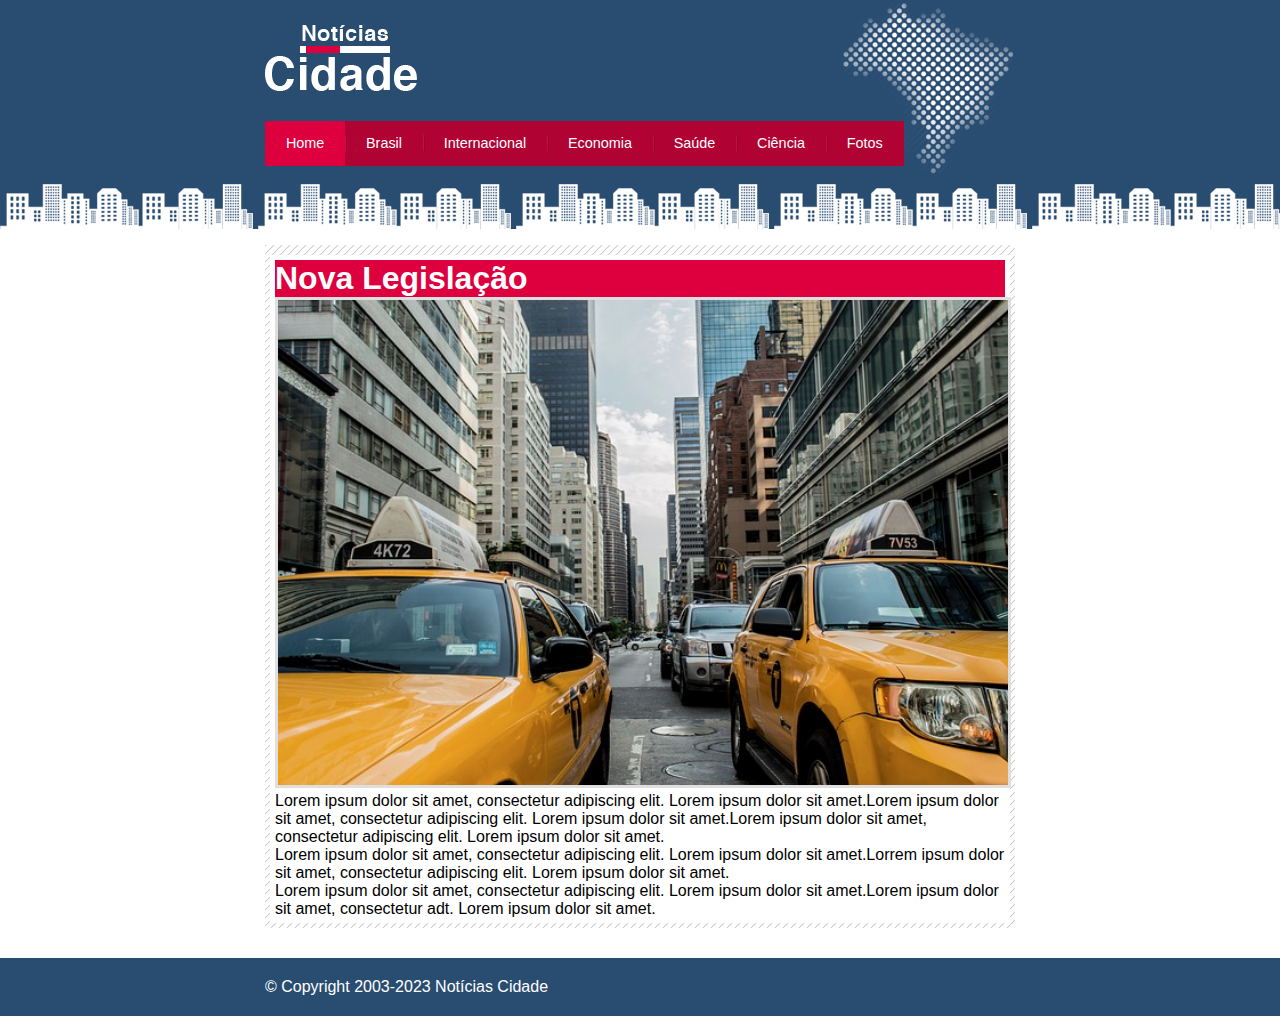
<file: 03.noticias cidade/nova-legislacao.html>
<!DOCTYPE html>
<html lang="en">

<head>
    <meta charset="UTF-8">
    <meta http-equiv="X-UA-Compatible" content="IE=edge">
    <meta name="viewport" content="width=device-width, initial-scale=1.0">
    <title>Cidade Notícias - Seu site de notícias</title>
    <link rel="stylesheet" type="text/css" href="css/estilo.css">
</head>

<body id="uma-coluna" class="home">
    <!-- Início container -->
    <div id="container">

        <!-- Início topo -->
        <div id="topo">
            <h1 class="logo">Notícias Cidade</h1>
            <ul id="navegacao">
                <li class="primeiro">
                    <a id="home" href="index.html">Home</a>
                </li>
                <li>
                    <a id="brasil" href="brasil.html">Brasil</a>
                </li>
                <li>
                    <a id="internacional" href="internacional.html">Internacional</a>
                </li>
                <li>
                    <a id="economia" href="economia.html">Economia</a>
                </li>
                <li>
                    <a id="saude" href="saude.html">Saúde</a>
                </li>
                <li>
                    <a id="ciencia" href="ciencia.html">Ciência</a>
                </li>
                <li>
                    <a id="fotos" href="fotos.html">Fotos</a>
                </li>
            </ul>
        </div>
        <!-- Fim /topo -->

        <!-- Início conteúdo -->
        <div id="conteudo">

            <div id="primario">
                <div class="caixa destaque">
                    <div class="caixa-conteudo">
                        <h1 class="destaque">Nova Legislação</h1>        
                        <img class="imagem-principal" src="imagens/taxi.jpg" alt="" width="100%">   
                        <p>
                            Lorem ipsum dolor sit amet, consectetur adipiscing elit. Lorem ipsum dolor sit amet.Lorem ipsum dolor sit amet, consectetur adipiscing elit. Lorem ipsum dolor sit amet.Lorem ipsum dolor sit amet, consectetur adipiscing elit. Lorem ipsum dolor sit amet.
                        </p>     
                        <p>
                            Lorem ipsum dolor sit amet, consectetur adipiscing elit. Lorem ipsum dolor sit amet.Lorrem ipsum dolor sit amet, consectetur adipiscing elit. Lorem ipsum dolor sit amet.
                        </p>    
                        <p>
                            Lorem ipsum dolor sit amet, consectetur adipiscing elit. Lorem ipsum dolor sit amet.Lorem ipsum dolor sit amet, consectetur adt. Lorem ipsum dolor sit amet.
                        </p>      
                    </div>
                </div>

                
            </div>

        </div>
        <!-- Fim /conteúdo -->

       
    </div>
    <!-- Fim /container -->

    <div id="container-rodape" style="clear: both;">
        <div id="rodape">
            &copy; Copyright 2003-2023 Notícias Cidade
        </div>
    </div>

</body>

</html>
</file>
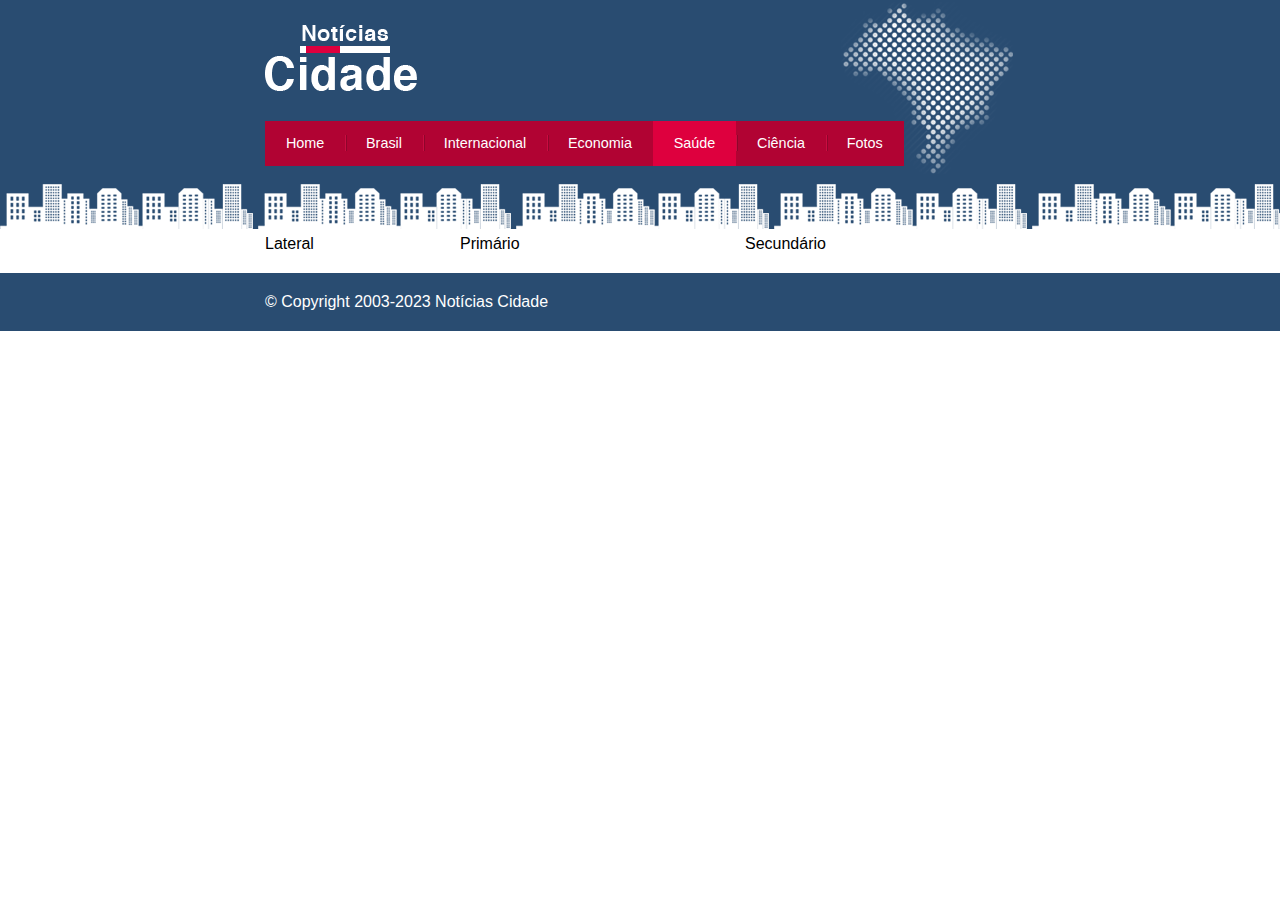
<file: 03.noticias cidade/saude.html>
<!DOCTYPE html>
<html lang="en">

<head>
    <meta charset="UTF-8">
    <meta http-equiv="X-UA-Compatible" content="IE=edge">
    <meta name="viewport" content="width=device-width, initial-scale=1.0">
    <title>Cidade Notícias - Seu site de notícias</title>
    <link rel="stylesheet" type="text/css" href="css/estilo.css">
</head>

<body class="saude">
    <!-- Início container -->
    <div id="container">

        <!-- Início topo -->
        <div id="topo">
            <h1 class="logo">Notícias Cidade</h1>
            <ul id="navegacao">
                <li class="primeiro">
                    <a id="home" href="index.html">Home</a>
                </li>
                <li>
                    <a id="brasil" href="brasil.html">Brasil</a>
                </li>
                <li>
                    <a id="internacional" href="internacional.html">Internacional</a>
                </li>
                <li>
                    <a id="economia" href="economia.html">Economia</a>
                </li>
                <li>
                    <a id="saude" href="saude.html">Saúde</a>
                </li>
                <li>
                    <a id="ciencia" href="ciencia.html">Ciência</a>
                </li>
                <li>
                    <a id="fotos" href="fotos.html">Fotos</a>
                </li>
            </ul>
        </div>
        <!-- Fim /topo -->

        <!-- Início conteúdo -->
        <div id="conteudo">

            <div id="primario">Primário</div>
            <div id="secundario">Secundário</div>
            <div id="lateral">Lateral</div>
            
        </div>
        <!-- Fim /conteúdo -->

       
    </div>
    <!-- Fim /container -->

    <div id="container-rodape" style="clear: both;">
        <div id="rodape">
            &copy; Copyright 2003-2023 Notícias Cidade
        </div>
    </div>

</body>

</html>
</file>
<file: 03.noticias cidade/css/estilo.css>
@import url('https://fonts.googleapis.com/css2?family=Poppins:wght@100;200;300;400;500;600;700;800;900&display=swap');

* {
    margin: 0;
    padding: 0;
}

body {
    font-family: "Trebuchet MS", Helvetica, sans-serif;
    background: #fff url(../imagens/fundo.png) repeat-x;
}

#container {
    width: 750px;
    margin: 0 auto;
}

#topo {
    height: 150px;
    background: url(../imagens/detalhe-topo.png) no-repeat right top;
    padding-top: 25px;
    /*border: 1px solid red;*/
}

.logo {
    width: 152px;
    height: 66px;
    background: url(../imagens/logo.png);
    text-indent: -3000px;
}

/* Barra de Navegação */

a:link, a:visited {
    color: #b10333;
    padding: 2px;
}

a:hover {
    color: #e50040;
}

ul {
    margin: 0;
    padding: 0;
    list-style: none;
}

#topo ul {
    margin-top: 30px;
    background: #b10333;
    float: left;
}

#topo ul li {
    float: left;
}

#topo ul li a {
    font-size: 0.9em;
    display: block;
    padding: 0.5em 1.45em;
    line-height: 2.1em;
    text-decoration: none;
    color: #fff; 
    background: url(../imagens/divisor.png) no-repeat left center;
}

#topo ul .primeiro a {
    background: none;
}

#topo ul a:hover {
    color: #69001d;
}

body.home #navegacao a#home,
body.brasil #navegacao a#brasil,
body.internacional #navegacao a#internacional,
body.economia #navegacao a#economia,
body.saude #navegacao a#saude,
body.ciencia #navegacao a#ciencia,
body.fotos #navegacao a#fotos {
    color: #fff;
    background: #de003e;
    cursor: default;
}

/* Configura layout de três colunas */
#conteudo {
    margin-top: 60px;
    background: #f5f5f5;
}

#primario {
    width: 270px;
    float: left;
    margin: 0 0 20px 195px;
}

#duas-colunas #primario {
    width: 555px;

}

#uma-coluna #primario {
    width: 750px;
    margin: 0 0 20px 0;
}

#secundario {
    width: 270px;
    float: left;
    margin: 0 0 20px 15px;
}
#lateral {
    width: 180px;
    float: left;
    margin: 0 0 20px -750px;
}

/* Caixa */
.caixa {
    margin: 10px 0;
    padding: 5px;
    background: #f3f3f3 url(../imagens/fundo-caixa.png);

}

h2 {
    font-size:1em;
    background: #294c71;
    color: #fff;
    padding: 5px;
}

.caixa-conteudo {
    background: #fff;
    padding: 5px;
    margin-top: 5px;
}

/* Formatar menus laterais */
#lateral ul a{
    font-size: 0.9;
    padding: 3px;
    display: block;
    line-height: 30px;
    color: #000;
    text-decoration: none;
    border-bottom: 1px solid #f3f3f3;
}

#lateral ul a:hover {
    background: #f9f9f9 url(../imagens/marcador.png) no-repeat left center;
    padding-left: 20px;
    color: #a1a1a1;
}

/* Formatando formulário */
label {
    display: block;
    cursor: pointer;
}

input {
    padding: 5px;
    width: 125px;
    font-size: 0.9em;
    background-color: #fff;
}

input.submit {
    margin-top: 5px;
    width: 80px;
    color: #fff;
    background-color: #b10333;
    border: 2px solid #870529;
    cursor: pointer;
}

input.submit:hover {
    background-color: #e50040;
}


/* Formatando imagens */
img {
    width: 98%;
    border: 2px solid #dfdfdf;
}

img.imagem-principal {
    width: 100%;
    border: 3px solid #dfdfdf;
}

/* Formatando cabeçalhos */
h3 {
    text-transform: uppercase;
    display: inline;
    font-size: 0.8em;
    padding: 3px;
}

.destaque h3 {
    background: #de003e;
    color: #fff;
}

.destaque h1 {
    background: #de003e;
    color: #fff;
}

.entrevista h3 {
    background: #b10333;
    color: #fff;
}

/* Formantando lista de notícias */
#lista-noticias li {
    padding: 2px;
    border-bottom: 1px solid #ccc;
    height: 63px;
}

#lista-noticias li a img {
    float: left;
    width: 80px;
    margin: 5px;
}

#lista-noticias li a {
    text-decoration: none;
}

#lista-noticias li a h3{
    font-size: 0.8em;
    padding: 0;
    color: #3e7ab9;
}

#lista-noticias li a p{
    font-size: 0.7em;
    color: #000;
}

#lista-noticias li:hover{
    background: #eee;
    cursor: pointer;
}


/* Rodapé */
#container-rodape {
    background: #294c71;
    padding: 20px;
}

#rodape {
    width: 750px;
    margin: 0 auto;
    color: #fff;
}
</file>
<file: 04.Chalé Hotel/css/style.css>
* {
    padding: 0;
    margin: 0;
}

body {
    font-family: Helvetica, "Trebuchet Ms", sans-serif;
    background: #fff url(../imagens/bg.png);
    margin: 15px;
}

#container {
    background: #ede9cc url(../imagens/bg-container.png) top center repeat-y;
    margin: 0 auto;
    min-width: 740px;
    max-width: 1180px;
}

#topo {
    position: relative;
    background: #dbcd87;
    height: 15.4em;
    min-height: 250px;
}

#area-logo {
    position: absolute;
    top: 0;
    left: 0;
    background: url(../imagens/topo-imagem-principal.png) no-repeat;
    width: 100%;
    height: 250px;   
    z-index: 1; /*primeiro item = mais abaixo*/
}

.logo a {
    position: absolute;
    top: 15px;
    left: 15px;
    z-index: 3;
    background: url(../imagens/logo.png) no-repeat;
    width: 151px;
    height: 66px;
    text-indent: -9000px;
}

#area-menu {
    position: absolute;
    top: 0;
    right: 0;
    background: url(../imagens/topo-imagem-lateral.png) no-repeat;
    width: 450px;
    height: 250px;
    z-index: 2; 
}

#conteudo-menu {
    margin-left: 90px;
    margin-right: 15px;
    padding-top: 15px;
}

#menu-locais {
    border-bottom: 1px solid #b5ab56;
    border-top: 1px solid #b5ab56;
    padding-top: 5px;
    padding-bottom: 5px;
    font-size: 0.7em;
    color: #8b8448;
}

#menu-locais .locais {
    float: left;
    line-height: 2.1em;
}

.locais a {
    color: #8b8448;
}

a {
    text-decoration: none;
}

a.reserva {
    text-transform: uppercase;
    background-color: #a29750;
    color: #fff5b0;
    padding: 5px 10px;
    float: right;
}

/* Barra de navegação vertical */
#menu {
    margin-top: 15px;
}

ul {
    list-style: none;
}

ul#navegacao {
    float: left;
}

ul#navegacao a {
    text-transform: uppercase;
    font-size: 0.8em;
    padding: 5px;
    color: #6e672c ;
    line-height: 30px;
}

ul#navegacao a:hover {
    background: #fdf6be;
    border-radius: 5px;
}

.depoimento {
    width: 226px;
    height: 164px;
    float: right;
}

#area-principal {
    float: left;
    width: 50%;
    padding: 15px 0px;
    background: url(../imagens/bg-area-principal.png) top left repeat-x;
}

#area-lateral {
    float: right;
    width: 50%;
    padding: 20px 0px; 
    background: url(../imagens/bg-area-lateral.png) top left repeat-x;
}

.conteudo {
    margin: 0 auto;
    width: 90%;
}

#rodape {
    clear: both;
    padding: 16px;
    background: #fff url(../imagens/bg-rodape.png) repeat-x top;
    color: #7d7640;
}

/* Formatação de textos */
h2 {
    color: #7d7640;
    font-size: 1.1em;
    padding: 5px 0px;
}

p {
    font-size: 1em;
    margin-bottom: 10px;
    color: #222010;
}

/* Formatação da área lateral */
#beneficios li {
    padding: 8px;
    border-bottom: 1px solid #f3efcb;
    height: 6em;
}

#beneficios li a img {
    float: left;
    margin-right: 8px;
}

#beneficios li a p {
    color: #222010;
    font-size: 0.8em;
}

#beneficios li a h3 {
    font-size: 1em;
    color: #615b2d;
    padding: 5px 0;
    background: url(../imagens/ornamento.png) no-repeat center right;
}

#beneficios li:hover {
    background: #f6f3d6;
    cursor: pointer;
}
</file>
<file: 02.museu nacional/css/style.css>
/* ESTRUTURA DO SITE */

@import url('https://fonts.googleapis.com/css2?family=Poppins:wght@100;200;300;400;500;600;700;800;900&display=swap');

* {
    margin: 0;
    padding: 0;
}

body {
    background: #f4f2ec url(../img/fundo.png) repeat-x;
    font-family: 'Poppins', sans-serif;
    font-size: 12px;
}

#container {
    width: 1080px;
    margin: 0 auto;
}

a:link, a:active, a:visited {
    color: #af670a;
    text-decoration: none;
}

a:hover {
    color: #227215;
}

/* LOGO */
#logo h1 {
    float: left;
}

#logo a{
    width: 248px;
    height: 21px;
    text-indent: -9999px;
    display: block;
    background: url(../img/logo.png) no-repeat;    
}

/* BARRA DE NAVEGAÇÃO */
header {
    padding: 15px 0;
    height: 55px;
}

nav ul {
    list-style: none;
    margin: 20px;
    float: right;
}

nav ul li {
    float: left;
}

nav ul li a:link {
    display: block;
    margin-right: 25px;
    padding-bottom: 3px;
    text-transform: uppercase;
}

nav ul li a:hover {
    border-bottom: 1px solid #535858;
}

/* PRINCIPAL */
#conteudo {
    width: 710px;
    float: left;
    margin-bottom: 20px;
}

aside {
    width: 350px;
    float: right;
    background: #ebe7dd;
    padding-bottom: 30px;
    margin-bottom: 20px;
}

section#visita {
    background: #cdc8b1;
    padding: 10px 27px 27px 27px;
    margin-top: 10px;
}

section#visita input.botao {
    cursor: pointer;
}

#galeria {
    padding: 0 27px 0 27px;
}

section#galeria a {
    display: block;
    background: url(../img/fundo-foto.png) no-repeat;
    float: left;
    padding: 17px 15px 17px 15px;
    margin: 10px 0 0 20px;
}

section#galeria img {
    margin-left: 2px;
    margin-top: 3px;
}

section#postagens article {
    float: left;
    width: 310px;
}

article#video {
    margin-left: 25px;
}

article#mapa {
    margin-left: 37px;
}

article#exposicoes {
    margin: 15px 0 0 25px;
}

article#historia {
    margin: 15px 0 0 37px;
}

h3 {
    color: #227115;
    font-size: 1em;
    margin-bottom: 15px;
    text-transform: uppercase;
}

h4 {
    color: #86521a;
    text-transform: uppercase;
    padding-bottom: 3px;
    margin-bottom: 0;
}

/* FORMULÁRIOS */
input {
    height: 20px;
    width: 87px;
    background: #fff;
    border: none;
    font-size: 1em;
}

input.campo {
    border: 1px solid #ada484;
}

input.botao {
    background: #9b9271;
    color: #fff;
    width: 100%;
    height: 40px;
    font-size: 1.2em;
}

fieldset {
    border: none;
}

legend {
    display: none;
}

footer {
    clear: both;
    padding: 20px 0 30px 0;
    text-align: center;
    background: url(../img/fundo-rodape.png) no-repeat center top;
}

footer ul li {
    display: inline-block;
    list-style-type: none;
}

footer a {
    padding: 2px 10px;
}

footer ul {
    margin-bottom: 10px;
}
</file>
